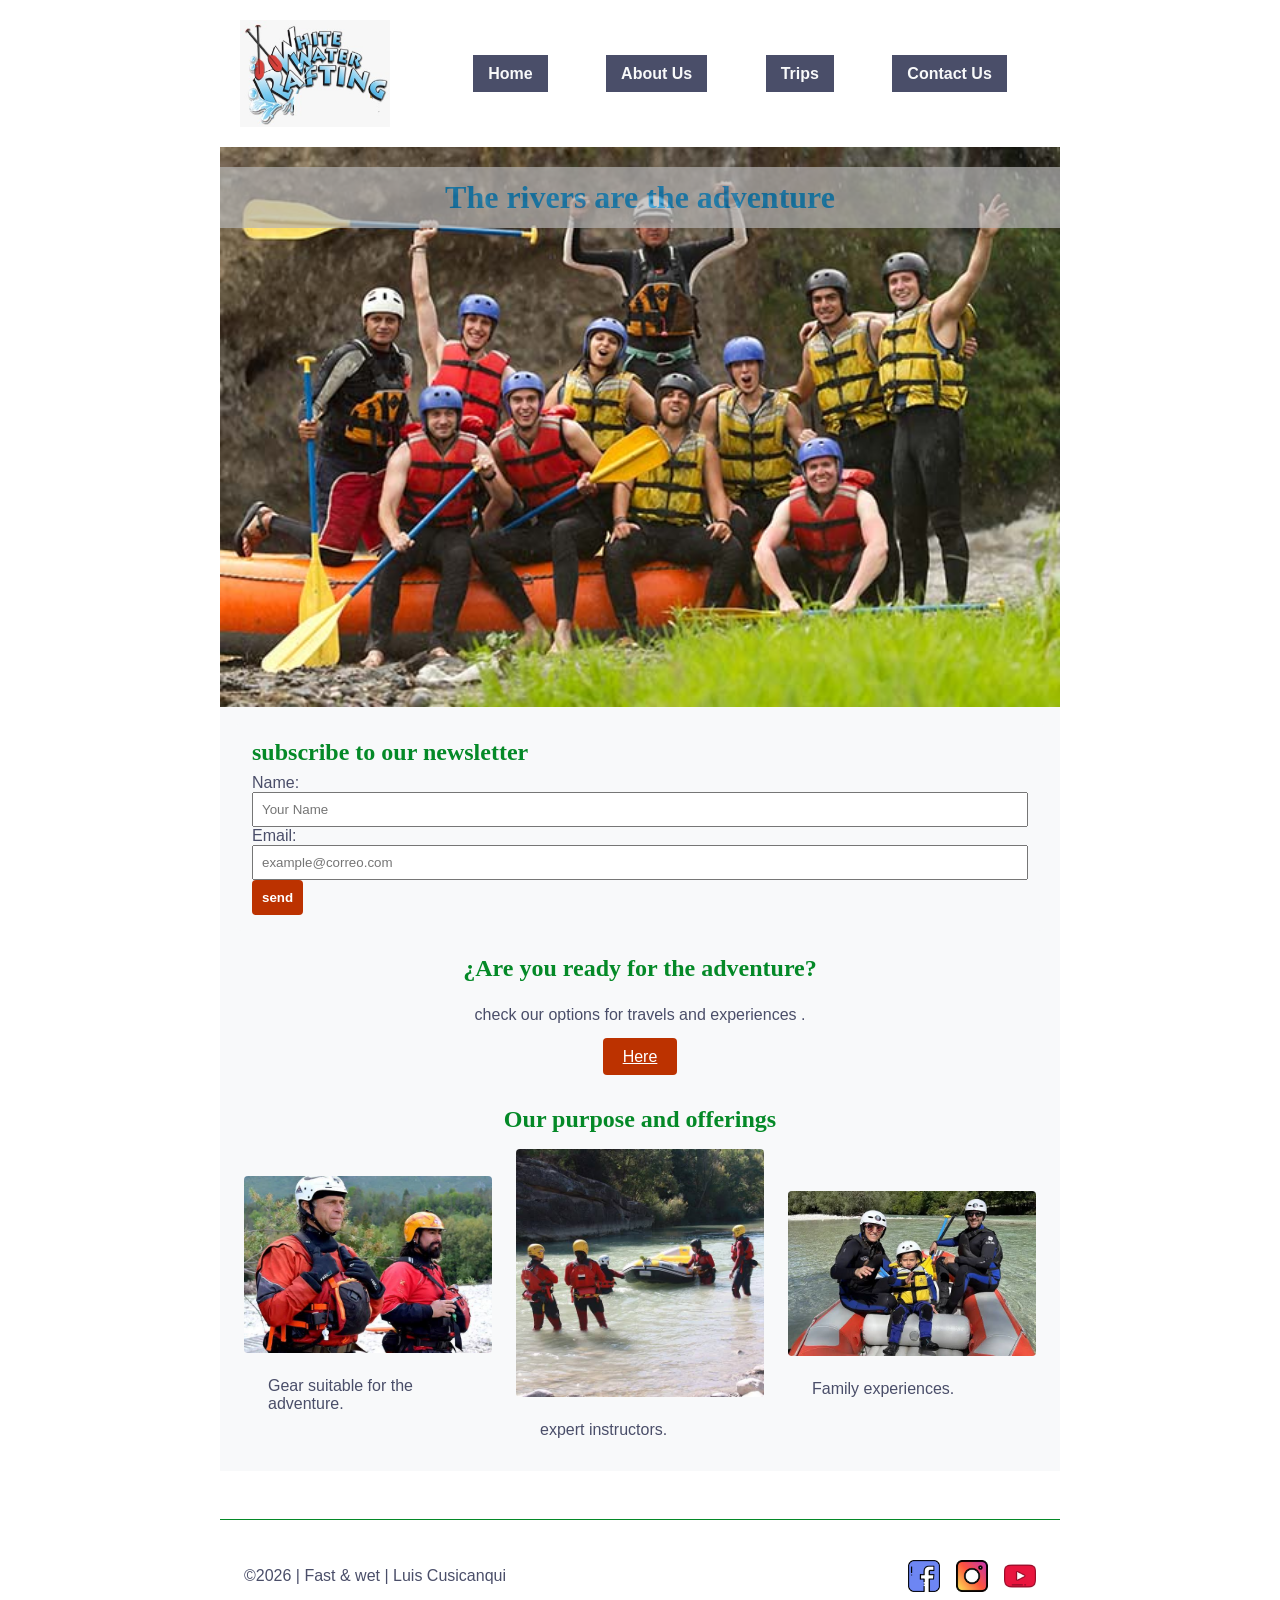
<file: wwr/index.html>
<!DOCTYPE html>
<html lang="en">

<head>
    <meta charset='utf-8'>
    <meta name='viewport' content='width=device-width, initial-scale=1'>
    <meta name="description"
      content=" this is going to be the home page for all here is a pictures and the options to get newsletter asking for the name and the Email address ">
    <meta name="author" content="Luis Rodrigo Cusicanqui">
    <title> index | Fast & Wet </title>
    <link rel="stylesheet" href="styles/rafting.css">
</head>

<body class="grid">
    <header>
        <img src="images/logo-about.jpeg" alt="logo about us">
        <nav>
            <ul>
                <li><a href="index.html">Home</a></li>
                <li><a href="about.html">About Us</a></li>
                <li><a href="trips.html">Trips</a></li>
                <li><a href="contact.html">Contact Us</a></li>
            </ul>
        </nav>
    </header>


    <main>
        <div class="hero">
            <img src="images/rafting-family.jpg" alt="people rafting">
            <h1>The rivers are the adventure</h1>
            <section class="contact-form">
                <h2>subscribe to our newsletter</h2>
                <form>
                    <label for="Name">Name:</label>
                    <input type="text" id="Name" name="Name" required placeholder="Your Name">

                    <label for="Email">Email:</label>
                    <input type="email" id="Email" name="Email" required
                      placeholder="example@correo.com">

                    <button type="submit">send</button>
                </form>
            </section>
            <section class="agents">
                <h2>¿Are you ready for the adventure?</h2>
                <p>check our options for travels and experiences .</p>
                <a href="trips.html"
                  style="background-color: var(--item-color); color: white; padding: 10px 20px; border-radius: 4px;">Here</a>
            </section>

            <section class="history">
                <h2>Our purpose and offerings</h2>
                <div class="history-grid">
                    <div>
                        <img src="images/gear.jpg" alt="gear for travel">
                        <p>Gear suitable for the adventure.</p>
                    </div>
                    <div>
                        <img src="images/trainer.jpg" alt="trainers">
                        <p>expert instructors.</p>
                    </div>
                    <div>
                        <img src="images/group-family.jpg" alt="small family">
                        <p>Family experiences.</p>
                    </div>
                </div>
            </section>
        </div>

    </main>


    <footer>
        <p>©2026 | Fast & wet | Luis Cusicanqui</p>
        <nav class="socialmedia">
            <a href="https://facebook.com">
                <img src="images/facebook.png" alt="Facebook Icon">
            </a>
            <a href="https://instagram.com">
                <img src="images/instagram.png" alt="Instagram Icon">
            </a>
            <a href="https://www.youtube.com/">
                <img src="images/youtube.png" alt="Youtube Icon">
            </a>
        </nav>

    </footer>

</body>

</html>
</file>
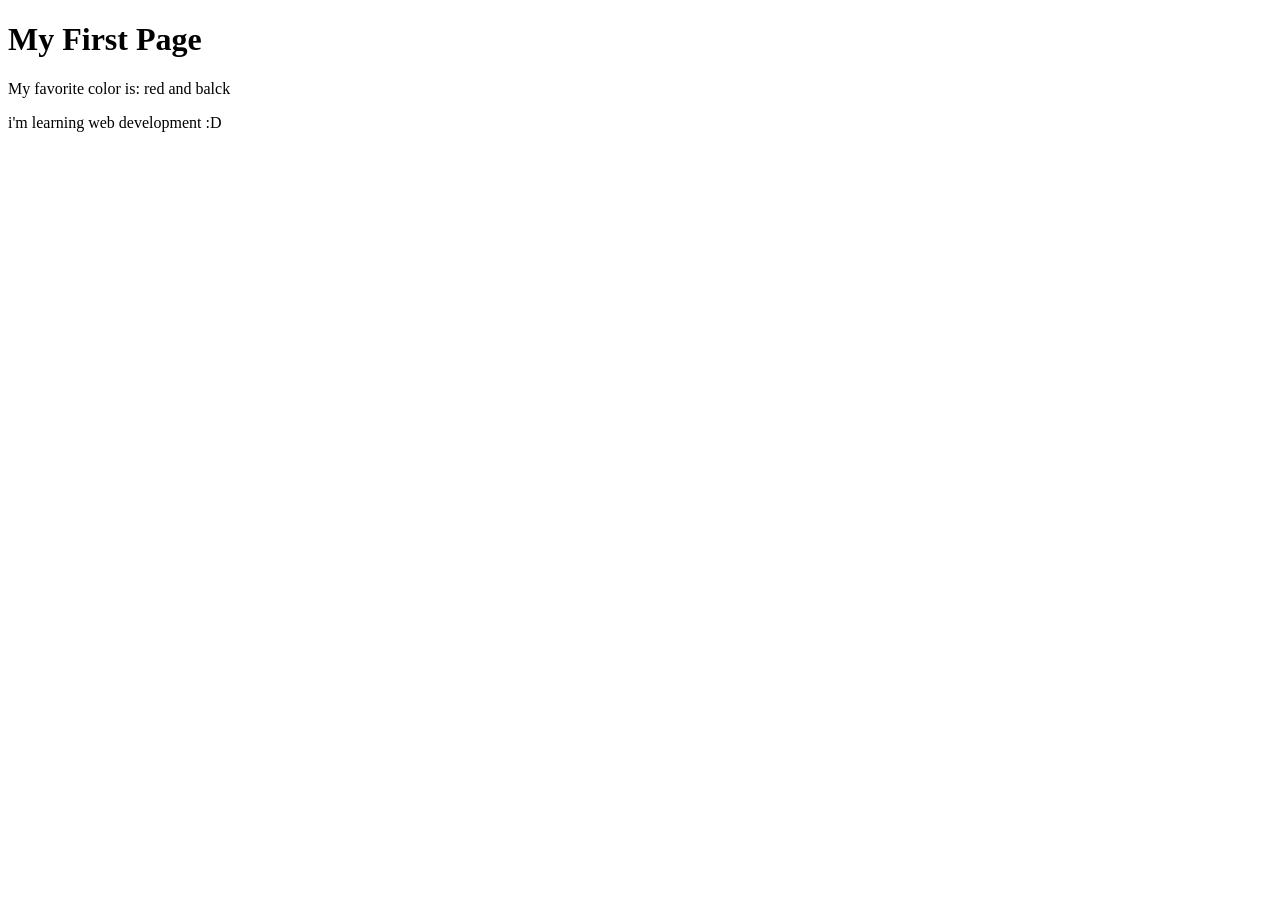
<file: week01/first-page.html>
<!DOCTYPE html>
<html lang="en">

<head>
    <meta charset="UTF-8">
    <meta name="viewport" content="width=device-width, initial-scale=1.0">
    <title>My First Page</title>
</head>

<body>
    <h1>My First Page</h1>
    <p>My favorite color is: red and balck </p>
    <p>i'm learning web development :D </p>

</body>

</html>
</file>
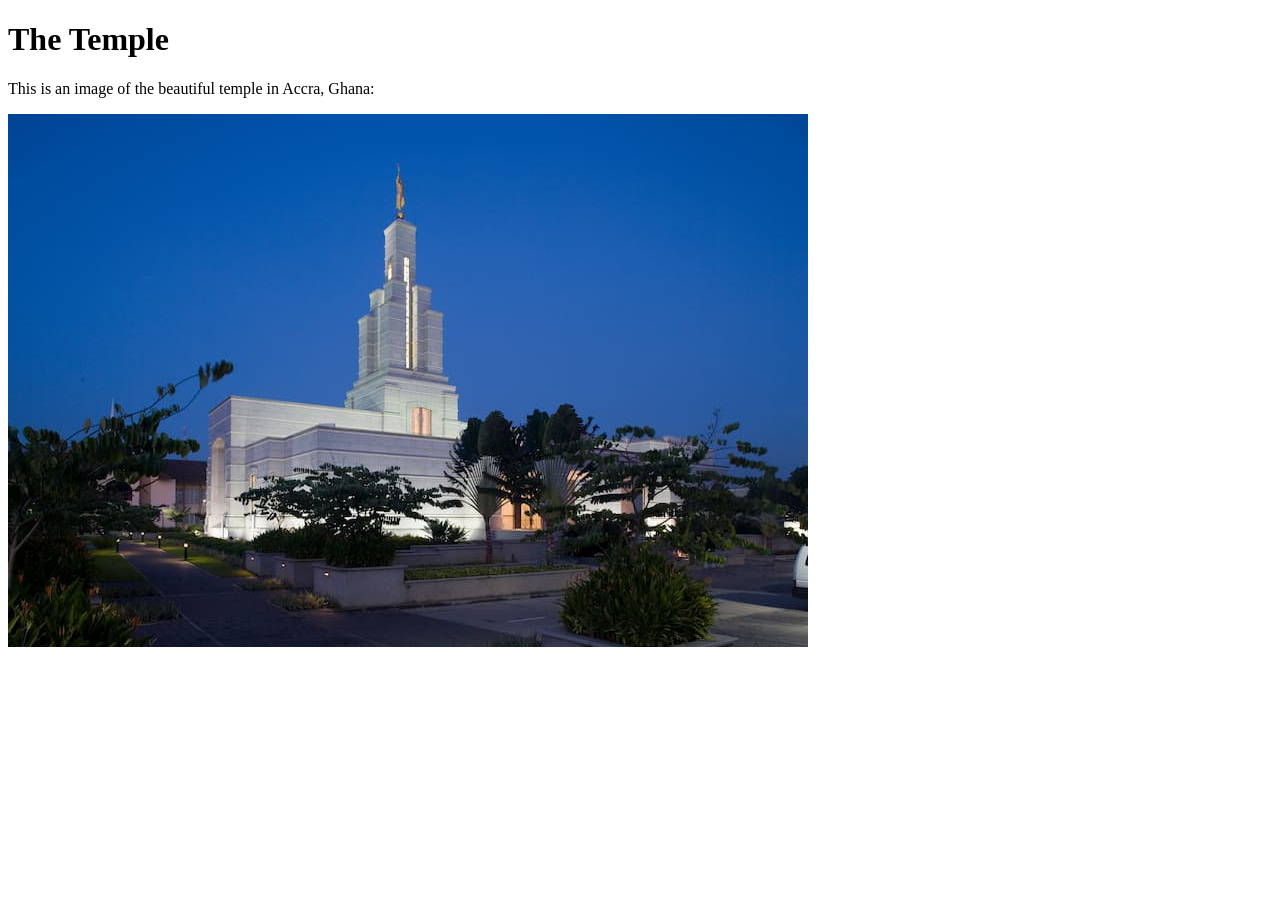
<file: week01/images-solution.html>
<!DOCTYPE html>
<html lang="en">

<head>
    <meta charset="UTF-8">
    <meta name="viewport" content="width=device-width, initial-scale=1.0">
    <title>Temple Image</title>
</head>

<body>
    <h1>The Temple</h1>
    <p>This is an image of the beautiful temple in Accra, Ghana:</p>
    <img src="images/temple-small.jpg" alt="The Accra Ghana Temple">

</body>

</html>
</file>
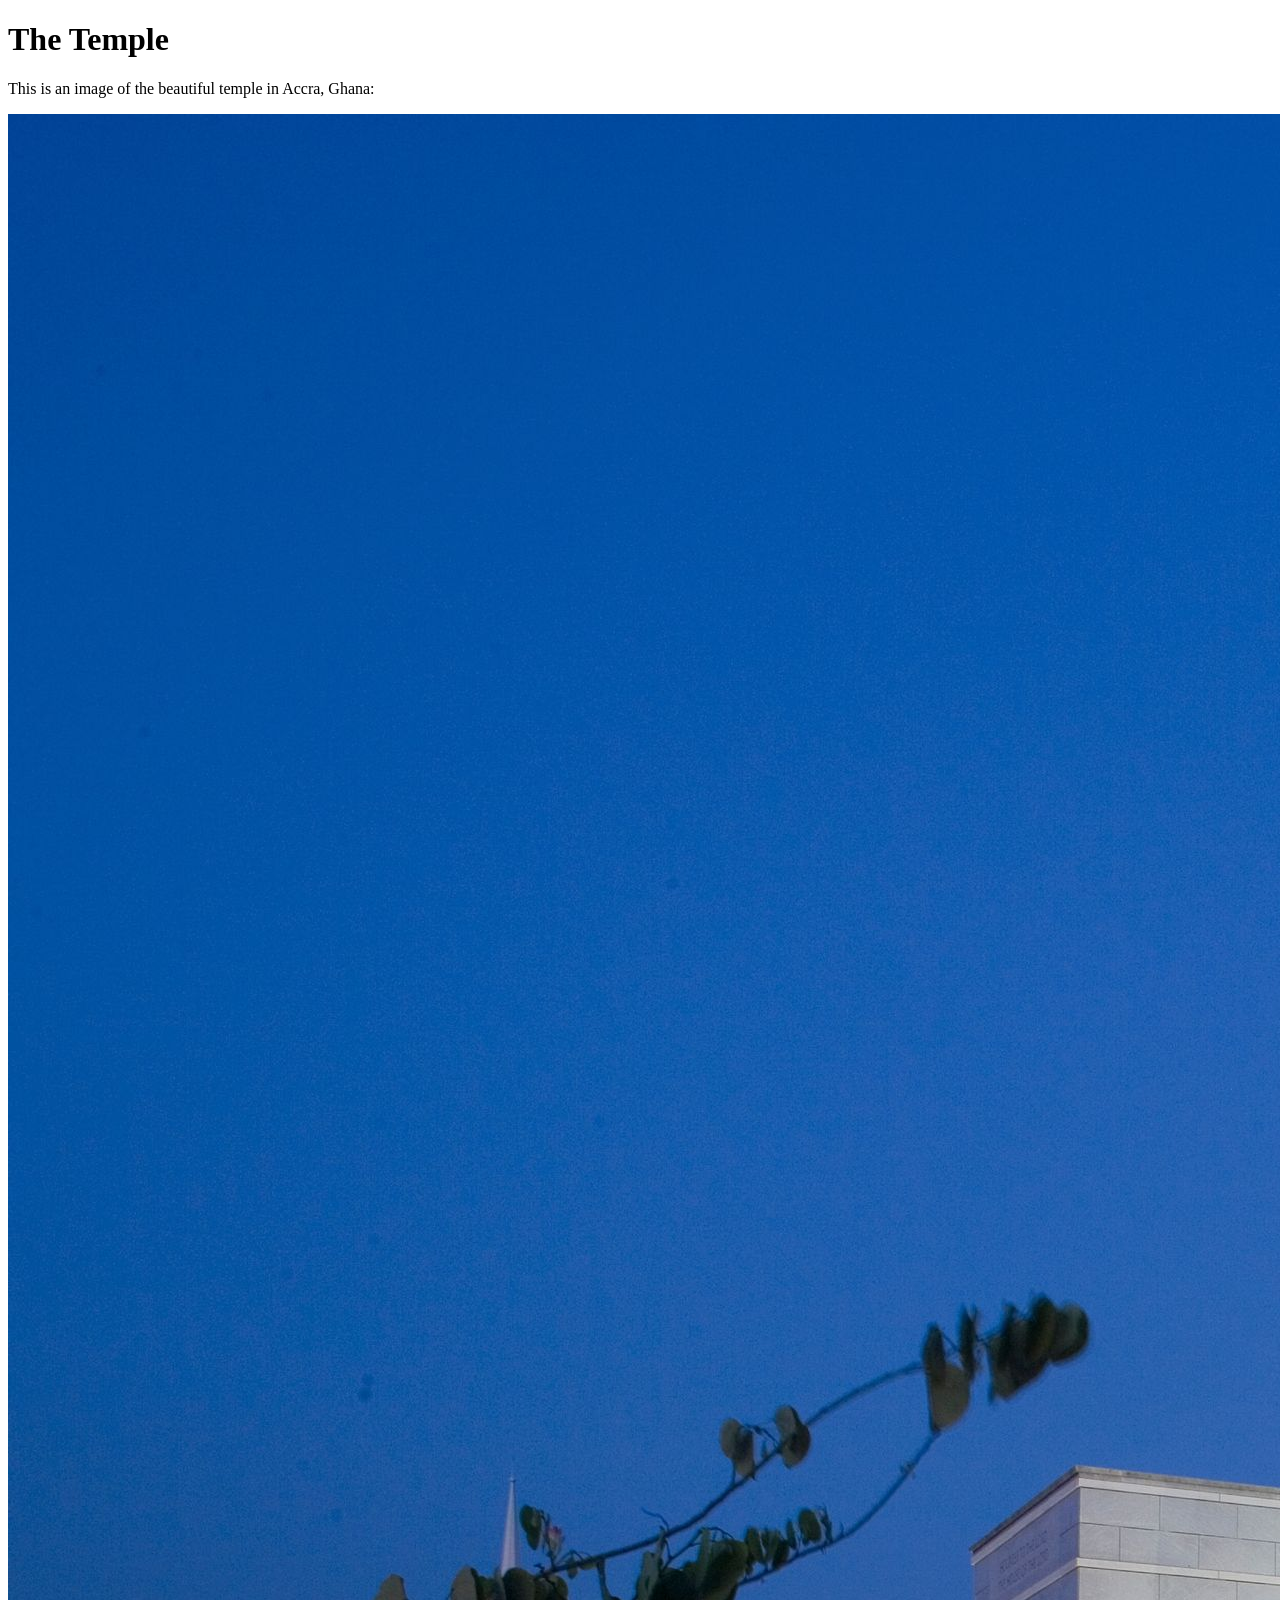
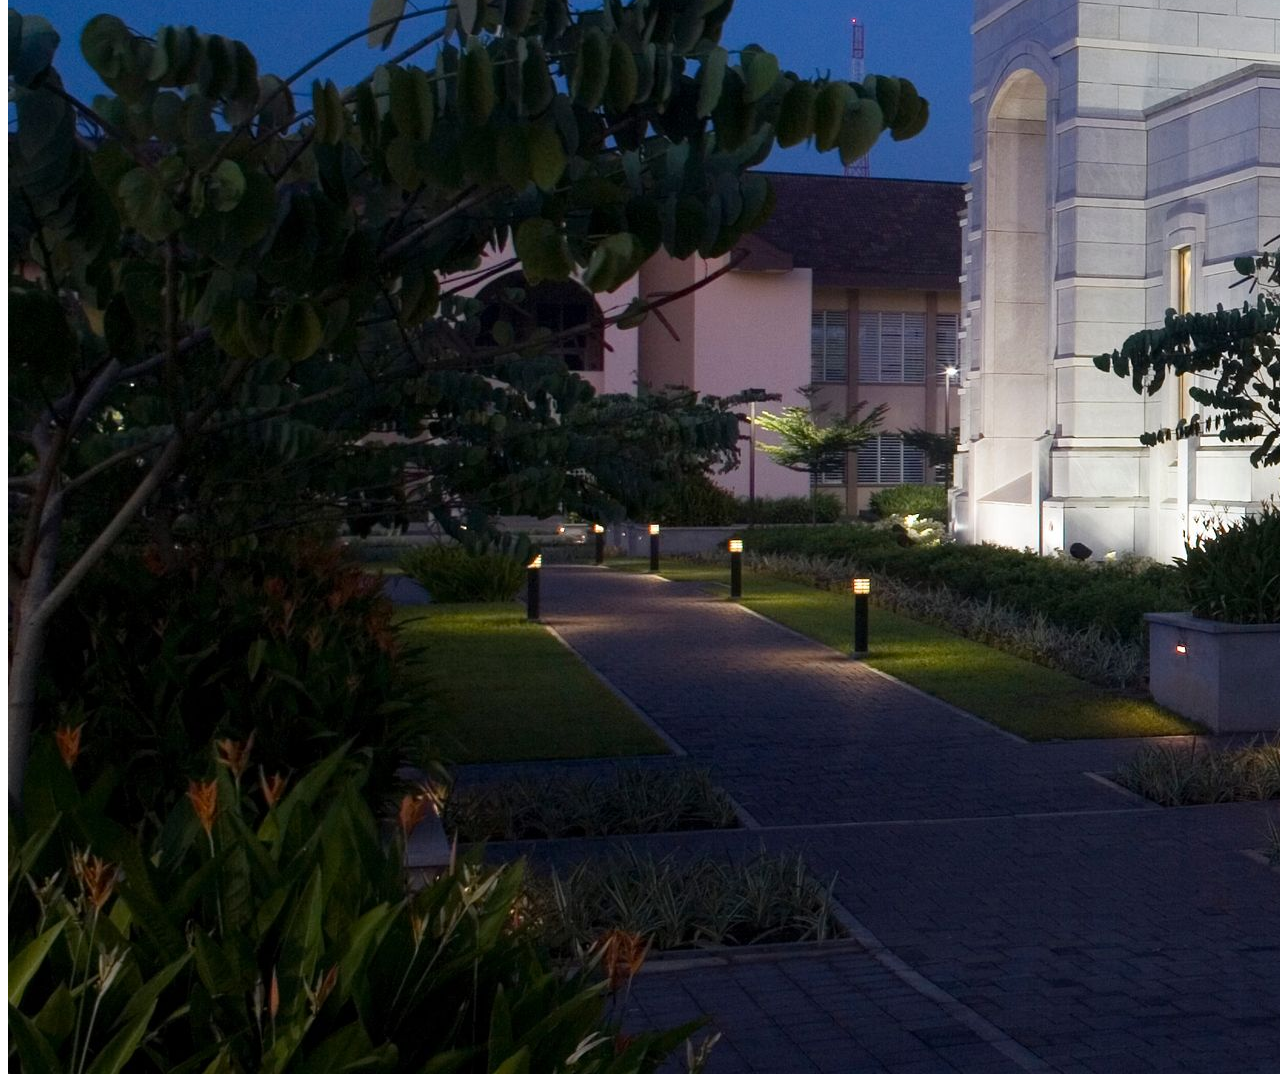
<file: week01/images.html>
<!DOCTYPE html>
<html lang="en">
<head>
    <meta charset="UTF-8">
    <meta name="viewport" content="width=device-width, initial-scale=1.0">
    <title>Temple Image</title>
</head>
<body>
    <h1>The Temple</h1>
    <p>This is an image of the beautiful temple in Accra, Ghana:</p>
    <img src="images/temple-large.jpeg" alt="The Accra Ghana Temple">
    
</body>
</html>
</file>
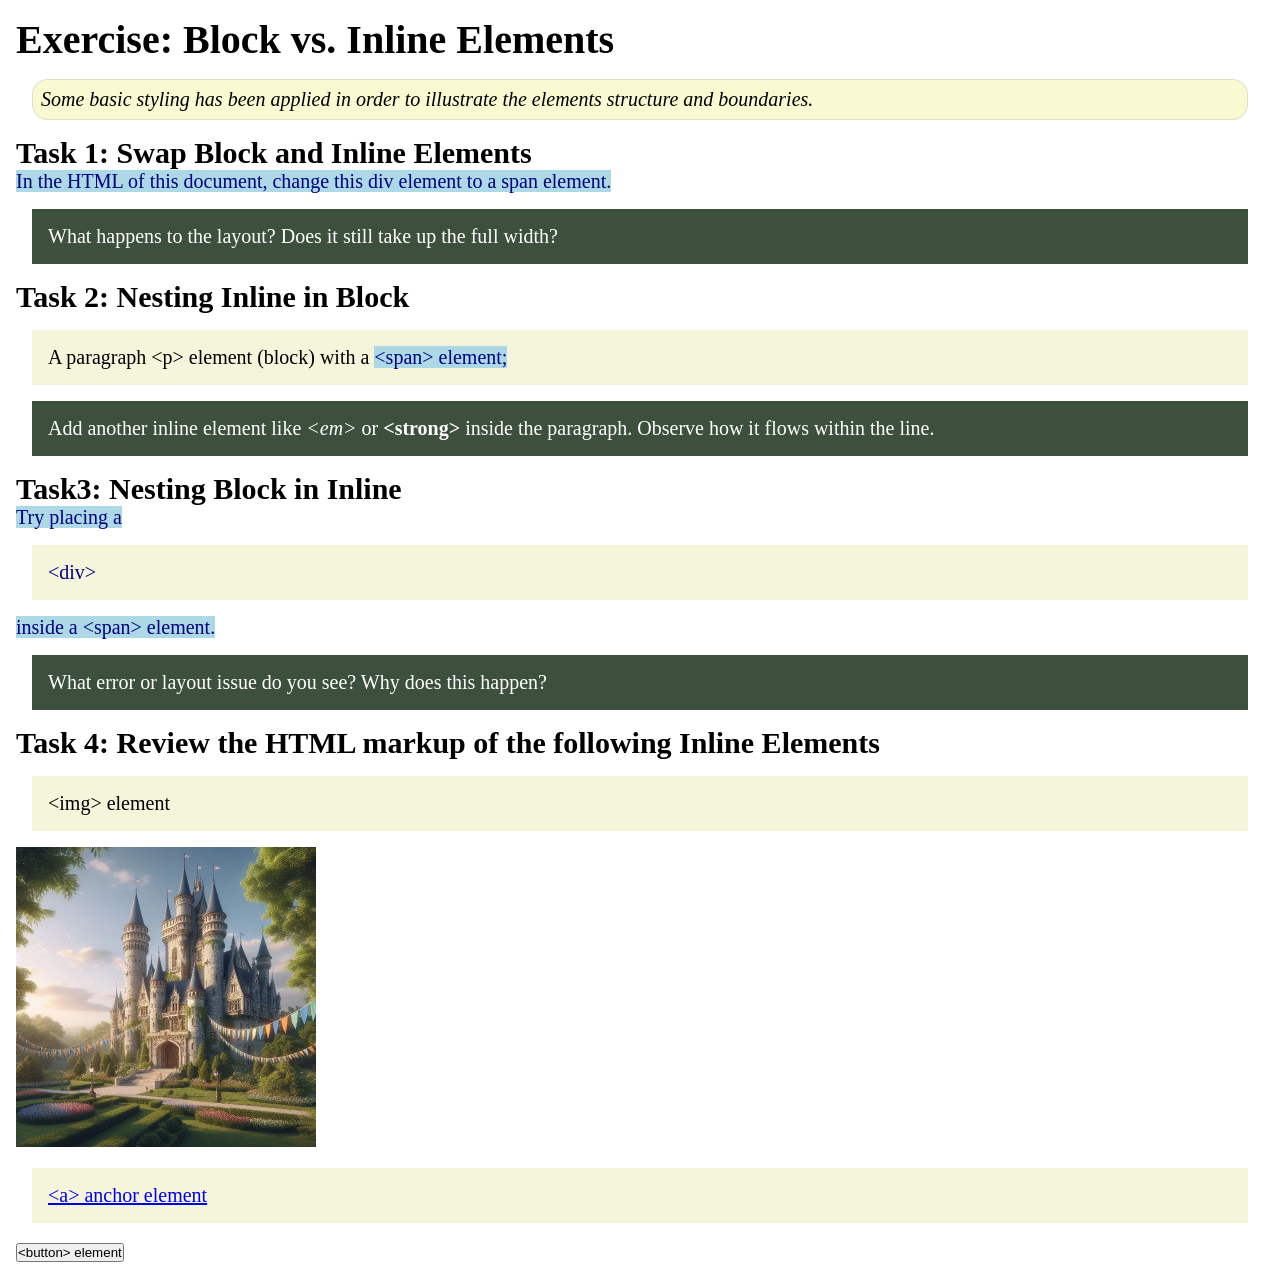
<file: week02/block-vs-inline.html>
<!DOCTYPE html>
<html lang="en">

<head>
    <meta charset="UTF-8">
    <meta name="viewport" content="width=device-width, initial-scale=1.0">
    <title>Exercise: Block vs. Inline Elements</title>
    <link rel="stylesheet" href="styles/block-vs-inline.css">
</head>

<body>
    <main>
        <h1>Exercise: Block vs. Inline Elements</h1>
        <p class="note">Some basic styling has been applied in order to illustrate the elements
            structure and
            boundaries.</p>

        <h2>Task 1: Swap Block and Inline Elements</h2>
        <span>In the HTML of this document, change this div element to a span element.</span>

        <p class="question">What happens to the layout? Does it still take up the full width?</p>

        <h2>Task 2: Nesting Inline in Block</h2>
        <p>A paragraph &lt;p&gt; element (block) with a <span>&lt;span&gt; element;</span></p>
        <p class="question">Add another inline element like <em>&lt;em&gt;</em> or
            <strong>&lt;strong&gt;</strong>
            inside the
            paragraph. Observe
            how it flows within the line.
        </p>

        <h2>Task3: Nesting Block in Inline</h2>
        <span>Try placing a <div>&lt;div&gt;</div> inside a &lt;span&gt; element.</span>
        <p class="question">What error or layout issue do you see? Why does this happen?</p>


        <h2>Task 4: Review the HTML markup of the following Inline Elements</h2>
        <div>&lt;img&gt; element</div>
        <img src="images/castle.webp" alt="placeholder image (images are inline)" width="300"
          height="300">
        <a href="https://churchofjesuschrist.org">
            <p>&lt;a&gt; anchor element</p>
        </a>
        <button type="button">&lt;button&gt; element</button>
    </main>
</body>

</html>
</file>
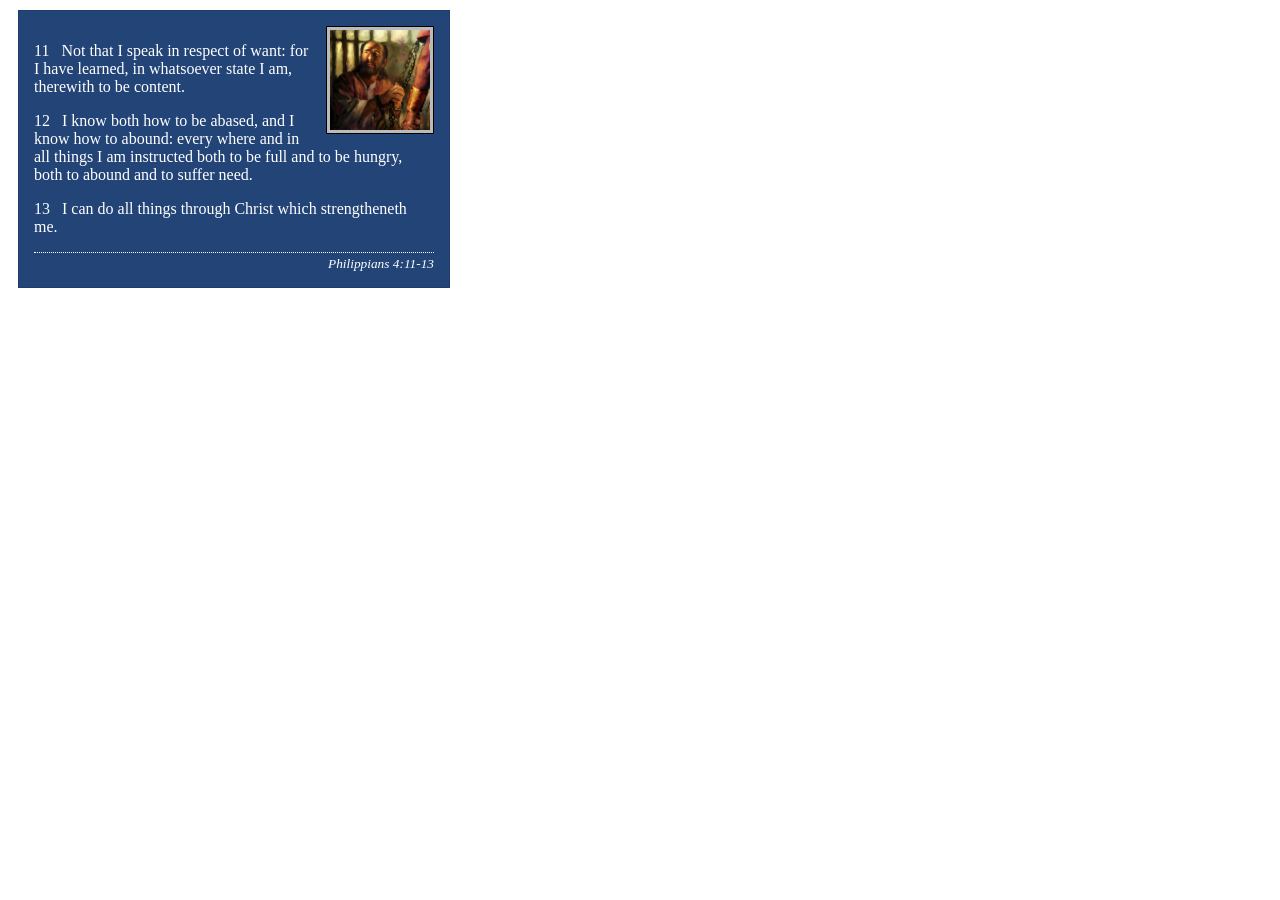
<file: week02/box-model-solution.html>
<!DOCTYPE html>
<html lang="en">
<head>
    <meta charset="UTF-8">
    <meta name="viewport" content="width=device-width, initial-scale=1.0">
    <title>Box Model Activity</title>
    <link rel="stylesheet" href="styles/box-model-solution.css">
</head>
<body>
    <main>
        <div class="callout">
            <img src="images/apostle-paul-imprisoned.webp" alt="Paul the Apostle - Imprisoned in Rome" width="200" height="200">
            <blockquote>
                <p>11 &nbsp; Not that I speak in respect of want: for I have learned, in whatsoever state I am, therewith to be content.</p>
                <p>12 &nbsp; I know both how to be abased, and I know how to abound: every where and in all things I am instructed both to be full and to be hungry, both to abound and to suffer need.</p>
                <p>13 &nbsp; I can do all things through Christ which strengtheneth me.</p>
            </blockquote>
            <cite>Philippians 4:11-13</cite>
        </div>
    </main>
</body>
</html>
</file>
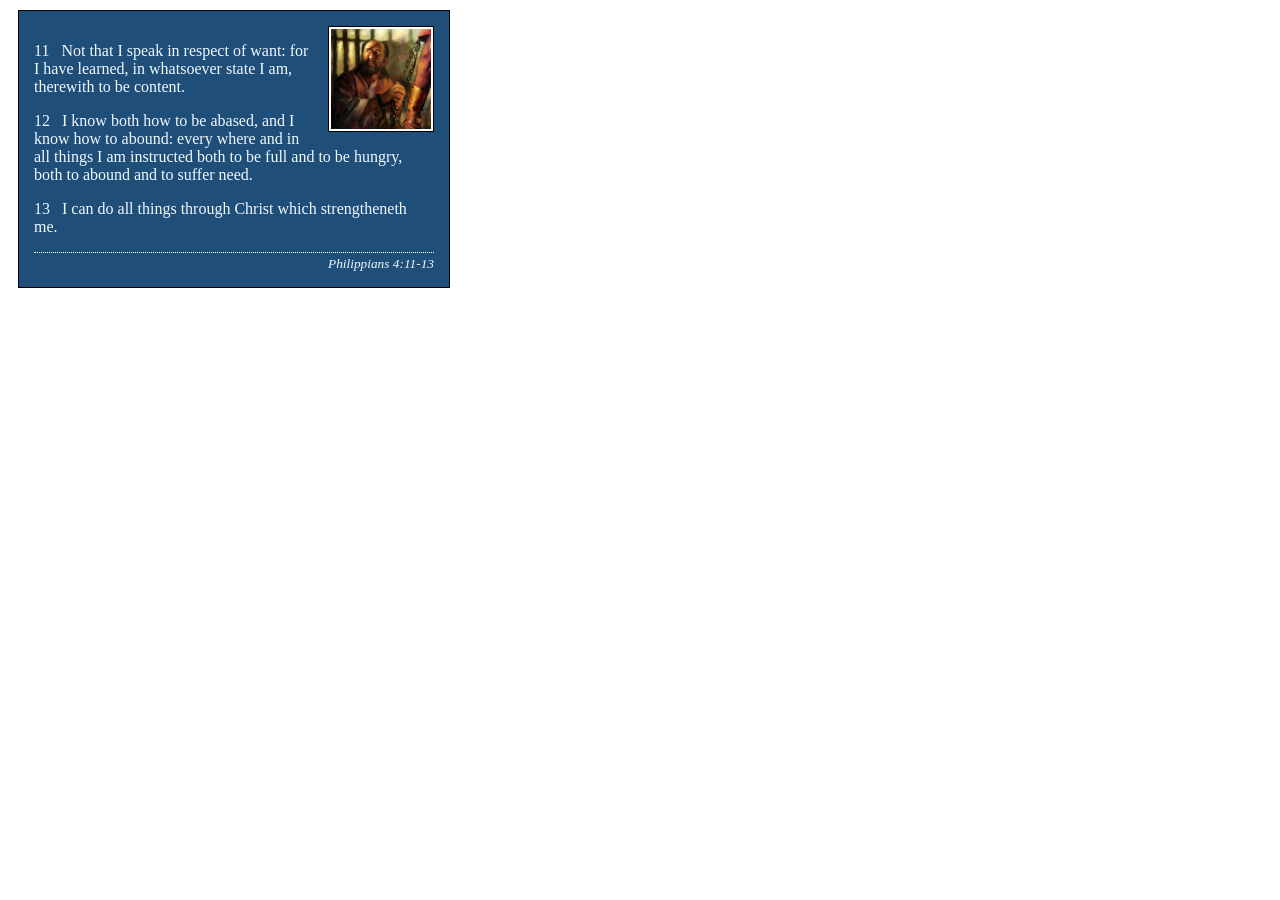
<file: week02/box-model.html>
<!DOCTYPE html>
<html lang="en">

<head>
    <meta charset="UTF-8">
    <meta name="viewport" content="width=device-width, initial-scale=1.0">
    <title>Box Model Activity</title>
    <link rel="stylesheet" href="styles/box-model.css">
</head>

<body>
    <main>
        <div class="callout">
            <img src="images/apostle-paul-imprisoned.webp"
              alt="Paul the Apostle - Imprisoned in Rome" width="200" height="200">
            <blockquote>
                <p>11 &nbsp; Not that I speak in respect of want: for I have learned, in whatsoever
                    state I am, therewith to be content.</p>
                <p>12 &nbsp; I know both how to be abased, and I know how to abound: every where and
                    in all things I am instructed both to be full and to be hungry, both to abound
                    and to suffer need.</p>
                <p>13 &nbsp; I can do all things through Christ which strengtheneth me.</p>
            </blockquote>
            <cite>Philippians 4:11-13</cite>
        </div>
    </main>
</body>

</html>
</file>
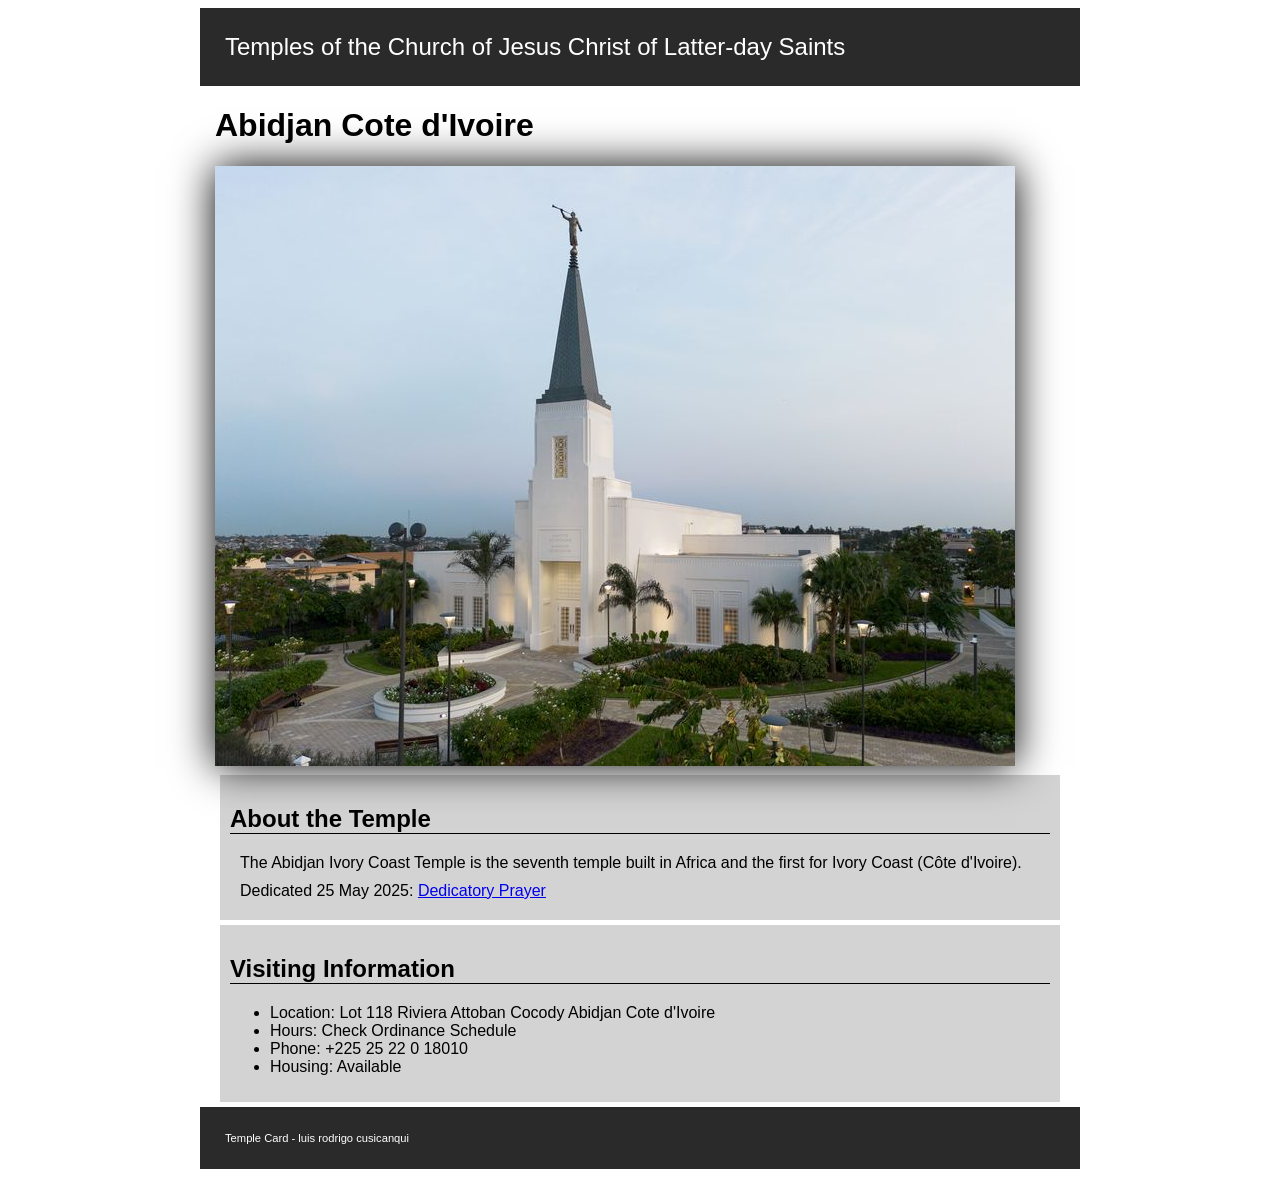
<file: week02/temple.html>
<!DOCTYPE html>
<html lang="en">

<head>
    <meta charset="UTF-8">
    <meta name="viewport" content="width=device-width, initial-scale=1.0">
    <title>Temple Card - Abidjan Cote d'Ivoire</title>
    <link rel="stylesheet" href="styles/temple.css">

</head>

<body>
    <header>
        <p>Temples of the Church of Jesus Christ of Latter-day Saints</p>
    </header>
    <main>
        <h1>Abidjan Cote d'Ivoire</h1>
        <picture>
            <img src="images/abidjan-ivory-coast.jpeg" alt="Abidjan Cote d'Ivoire Temple">
        </picture>
        <section>
            <h2>About the Temple</h2>
            <p>The Abidjan Ivory Coast Temple is the seventh temple built in Africa and the first
                for Ivory Coast (Côte
                d'Ivoire).</p>
            <p>Dedicated 25 May 2025: <a
                  href="https://www.churchofjesuschrist.org/temples/dedicatory-prayer/abidjan-ivory-coast-temple/2025-05-25?lang=eng"
                  target="_blank" rel="noopener noreferrer">Dedicatory Prayer</a></p>
        </section>
        <section>
            <h2>Visiting Information</h2>
            <ul>
                <li>Location: Lot 118 Riviera Attoban Cocody Abidjan Cote d'Ivoire</li>
                <li>Hours: Check Ordinance Schedule</li>
                <li>Phone: +225 25 22 0 18010</li>
                <li>Housing: Available</li>
            </ul>
        </section>
    </main>
    <footer>
        <p>Temple Card - luis rodrigo cusicanqui</p>
    </footer>
</body>

</html>
</file>
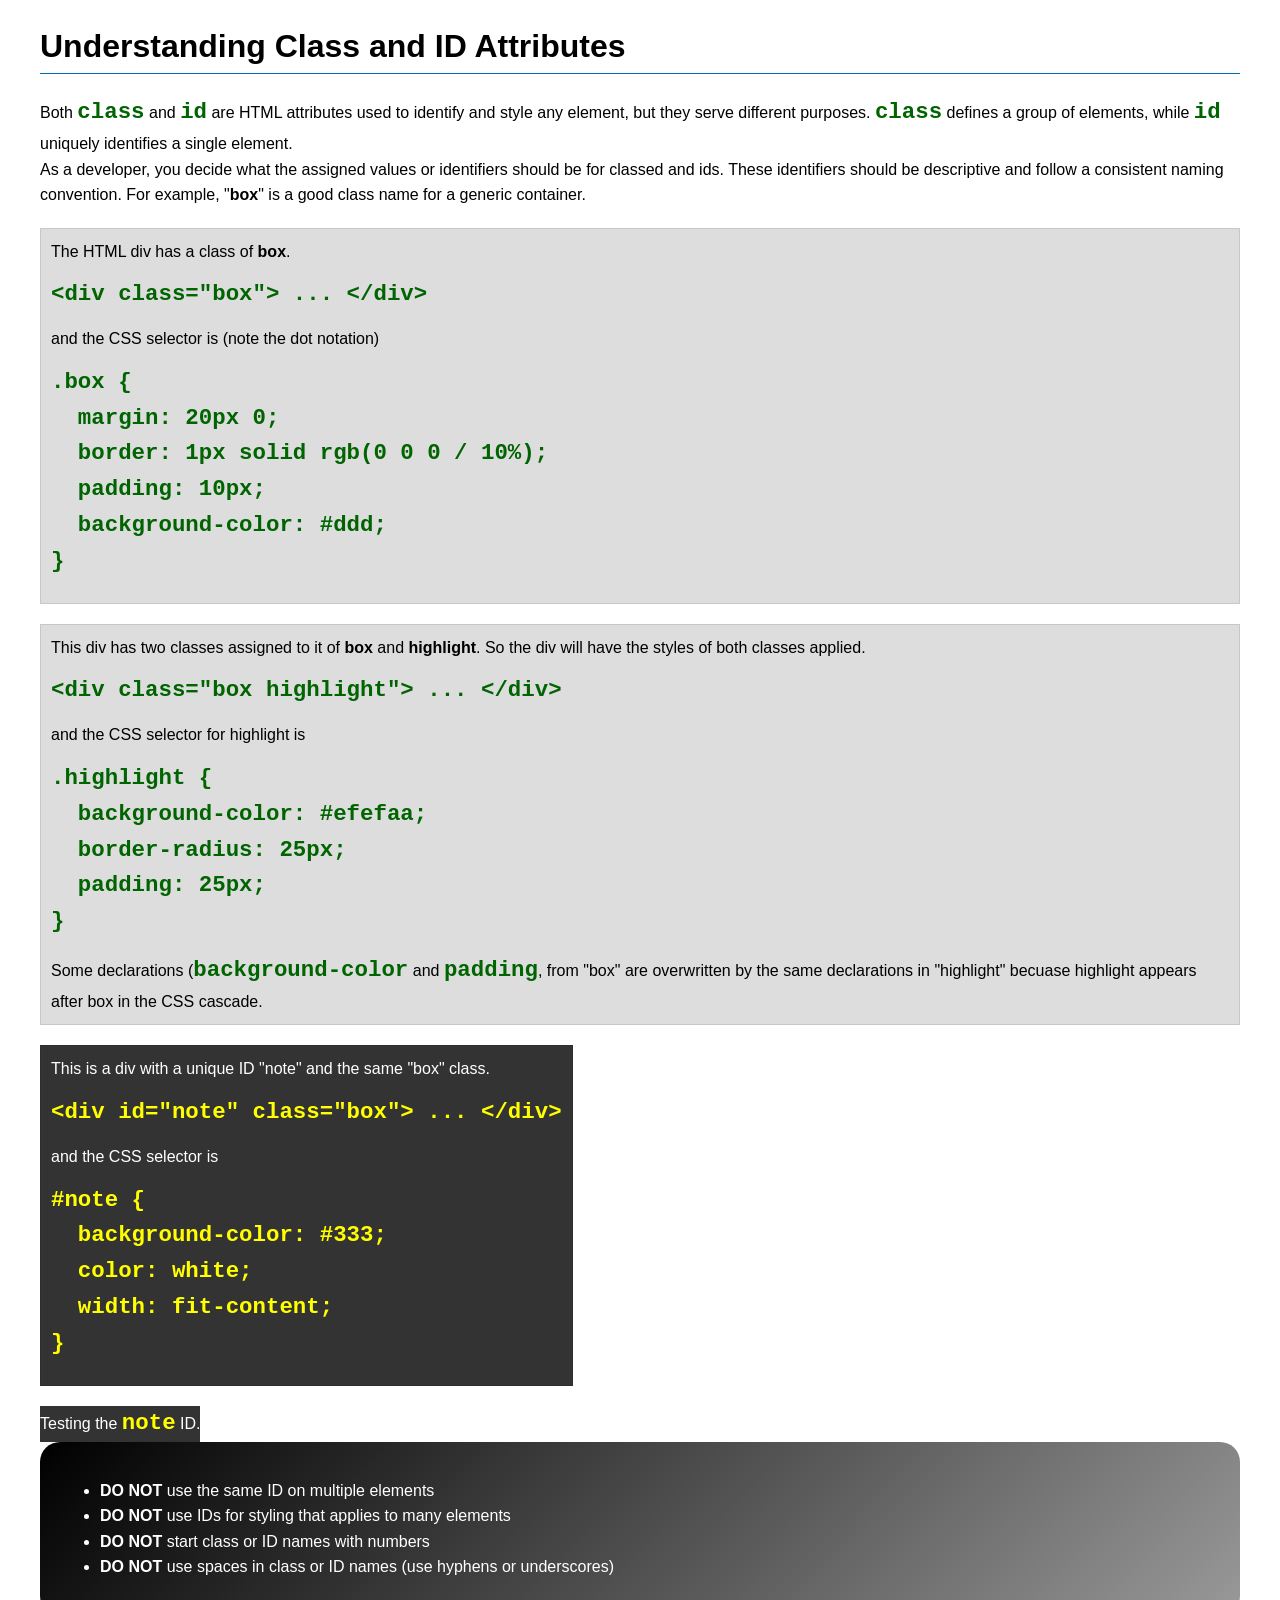
<file: week03/class-and-id.html>
<!DOCTYPE html>
<html lang="en">

<head>
    <meta charset="UTF-8">
    <meta name="viewport" content="width=device-width, initial-scale=1.0">
    <title>Class vs ID Attributes</title>
    <link rel="stylesheet" href="styles/class-and-id.css">
</head>

<body>
    <h1>Understanding Class and ID Attributes</h1>
    <p>Both <code>class</code> and <code>id</code> are HTML attributes used to identify and style
        any element, but they
        serve different purposes. <code>class</code> defines a group of elements, while
        <code>id</code> uniquely
        identifies a single element.
    </p>
    <p>As a developer, you decide what the assigned values or identifiers should be for classed and
        ids. These
        identifiers should be
        descriptive and follow a consistent naming convention. For example, "<strong>box</strong>"
        is a good class name
        for a generic container.</p>
    <div class="box">
        <p>The HTML div has a class of <strong>box</strong>.</p>
        <pre><code class="html">&lt;div class="box"&gt; ... &lt;/div&gt;</code></pre>
        and the CSS selector is (note the dot notation)
        <pre><code class="css">.box {
  margin: 20px 0;
  border: 1px solid rgb(0 0 0 / 10%);
  padding: 10px;
  background-color: #ddd; 
}</code></pre>
    </div>

    <div class="box">
        <p>This div has two classes assigned to it of <strong>box</strong> and
            <strong>highlight</strong>. So the div
            will have the styles of both classes applied.
        </p>
        <pre><code class="html">&lt;div class="box highlight"&gt; ... &lt;/div&gt;</code></pre>
        and the CSS selector for highlight is
        <pre><code class="css">.highlight {
  background-color: #efefaa;
  border-radius: 25px;
  padding: 25px;
}</code></pre>
        <p>Some declarations (<code>background-color</code> and <code>padding</code>, from "box" are
            overwritten by the same declarations in "highlight" becuase highlight appears after box
            in the CSS cascade.</p>
    </div>

    <div id="note" class="box">
        <p>This is a div with a unique ID "note" and the same "box" class.</p>
        <pre><code class="html">&lt;div id="note" class="box"&gt; ... &lt;/div&gt;</code></pre>
        and the CSS selector is
        <pre><code class="css">#note {
  background-color: #333;
  color: white;
  width: fit-content;
}</code></pre>
    </div>

    <div id="note">
        <p>Testing the <code>note</code> ID.</p>
    </div>

    <section id="best-practice">
        <ul>
            <li><strong>DO NOT</strong> use the same ID on multiple elements</li>
            <li><strong>DO NOT</strong> use IDs for styling that applies to many elements</li>
            <li><strong>DO NOT</strong> start class or ID names with numbers</li>
            <li><strong>DO NOT</strong> use spaces in class or ID names (use hyphens or underscores)
            </li>
        </ul>
    </section>


</body>

</html>
</file>
<file: wwr/styles/rafting.css>
:root {
    --primary-color: #0585ca;
    --secondary-color: #048927;
    --item-color: #bc3200;
    --text-color: #4A4E69;
    --backgroumd-color: #F8F9FA;
    --heading-font: "Times New Roman", "Georgia", serif;
    --body-font: Arial, Helvetica, sans-serif;
}

* {
    margin: 0;
    padding: 0;
    box-sizing: border-box;
}

body {
    font-family: var(--body-font);
    color: var(--text-color);
}

header,
main,
footer {
    width: 840px;
    margin: 0 auto;
}

header {
    display: grid;
    grid-template-columns: 200px 1fr;
    align-items: center;

}

header img {
    width: 150px;
    height: auto;
    margin: 10%;
}

nav ul {
    display: flex;
    justify-content: space-around;
    list-style-type: none;
    margin: 0;
    padding: 0;

}

nav li a {
    text-decoration: none;
    padding: 10px 15px;
    font-weight: bold;
    color: var(--backgroumd-color);
    background-color: #4A4E69;
}

h1,
h2 {
    font-family: var(--heading-font);
    color: var(--secondary-color);
}

nav,
p,
section,
article {
    margin: 16px;
    padding: 8px;
}

h1 {
    /* position: absolute;
        top: 20px;
        width: 100%;
        padding: 16px;
        text-align: center;*/
    opacity: 0.7;
    background-color: rgb(182, 181, 181);
    color: var(--primary-color);
}

footer {
    display: flex;
    align-items: center;
    justify-content: space-between;
    padding: 1rem 0;
    margin-top: 2rem;
    border-top: 1px solid var(--secondary-color);
}

/*selectors*/
.grid {
    display: grid;
    align-items: center;
}

.socialmedia {
    display: flex;
    gap: 1rem;
}

.socialmedia a {
    text-decoration: none;

}

.socialmedia img {
    width: 32px;
    height: 32px;
    display: block;
}

.hero {
    position: relative;
    background-color: var(--backgroumd-color);
}

.hero img {
    display: block;
    width: 100%;
    height: auto;
}

.hero h1 {
    position: absolute;
    top: 20px;
    width: 100%;
    margin: 0;
    padding: 12px;
    text-align: center;
}

.hero article img {
    float: right;
    width: 125px;
    height: auto;
    margin-left: 15px;
    border: 2px solid var(--item-color);
    box-shadow: 2px 5px darkcyan;
}

.hero article {
    position: absolute;
    top: 90px;
    left: 40px;
    right: 40px;
    color: var(--text-color);
    background-color: var(--backgroumd-color);
    padding: 20px;
    border-radius: 5px;
}

.history-grid {
    display: grid;
    grid-template-columns: 1fr 1fr 1fr;
    gap: 1.5rem;
    align-items: center;
}

.history h2 {
    text-align: center;
    margin-bottom: 1rem;
}

.history-grid img {
    width: 100%;
    height: auto;
    border-radius: 4px;
}

.adventures h2 {
    text-align: center;
    margin-bottom: 1rem;
}

.adventure-gallery {
    display: flex;
    justify-content: space-between;
    gap: 12px;
}

.adventure-gallery figure {
    margin: 0;
    text-align: center;
    flex: 1;
}

.adventure-gallery img {
    width: 100%;
    height: 120px;
    object-fit: cover;
    border-radius: 4px;
}

.adventure-gallery figcaption {
    font-size: 0.85rem;
    margin-top: 6px;
    color: var(--secondary-color);
}

.agents {
    text-align: center;
    margin-bottom: 1.5rem;
}

/*quiz contact us */
.company-info {
    text-align: center;
    margin-bottom: 1.5rem;
}

.contact-section {
    display: grid;
    grid-template-columns: 1fr 1fr;
    align-items: start;
    margin-bottom: 2rem;
}

.map-container iframe {
    width: 100%;
    height: 400px;
    border: none;
}

.contact-form {
    background-color: var(--backgroumd-color);
    padding: 1rem;
    border-radius: 5px;
    display: flex;
    flex-direction: column;
    gap: 0.5rem;
}

.contact-form input[type="text"],
.contact-form input[type="email"],
.contact-form textarea {
    width: 100%;
    padding: 8px;
    font-family: var(--body-font);
}

.contact-form fieldset {
    padding: 10px;
    display: flex;
    flex-direction: column;
}

.contact-form fieldset label,
.checkbox-group {
    display: flex;
    align-items: center;
}

.contact-form button[type="submit"] {
    background-color: var(--item-color);
    color: #ffffff;
    font-weight: bold;
    padding: 10px;
    border: none;
    border-radius: 4px;
}

.agents-gallery {
    display: flex;
    justify-content: space-between;
    gap: 12px;
}

.agents-gallery figure {
    margin: 0;
    text-align: center;
    flex: 1;
}

.agents-gallery img {
    width: 120px;
    height: 140px;
    object-fit: cover;
    border-radius: 4px;

}

.agents-gallery figcaption {
    font-size: 1rem;
    margin-top: 6px;
    color: var(--secondary-color);

}

.table-ex {
    width: 100%;
    margin: 20px 0;
    font-family: var(--body-font);
}

.table-ex th {
    background-color: var(--primary-color);
    color: #ffffff;
    padding: 12px;
    text-align: left;
    font-family: var(--heading-font);
}

.table-ex td {
    padding: 10px 12px;
    border-bottom: 1px solid var(--secondary-color);
    color: var(--text-color);
}
</file>
<file: week02/styles/block-vs-inline.css>
* {
    margin: 0;
    padding: 0;
}

body {
    font-size: 20px;
    margin: 1rem;
}

p,
div {
    background-color: beige;
    margin: 1rem;
    padding: 1rem;
}

span {
    color: navy;
    background-color: lightblue;
}

code {
    margin: 0;
    padding: 0;
    color: green;
    font-size: 1.2rem;
}

.note {
    font-style: italic;
    background-color: lightgoldenrodyellow;
    border-radius: 1rem;
    border: 1px solid rgb(0 0 0 / 10%);
    margin: 1rem;
    padding: .5rem;
}

.question {
    background-color: #3d503d;
    color: #fff;
}
</file>
<file: week02/styles/box-model-solution.css>
.callout {
    max-width: 400px;
    margin: 10px;
    border: 1px solid rgba(0, 0, 0, .1);
    padding: 15px;
    background-color: #247;
    color: #fff;
}

.callout img {
    float: right;
    margin: 0 0 10px 15px;
    border: 1px solid #000;
    padding: 3px;
    background-color: #bbb;
    width: 100px;
    height: auto;

}

blockquote {
    margin: 0;
}

cite {
    display: block;
    border-top: 1px dotted #fff;
    padding-top: 3px;
    text-align: right;
    font-size: smaller;
}
</file>
<file: week02/styles/box-model.css>
.callout {
    max-width: 400px;
    margin: 10px;
    border: 1px solid rgba(0, 0, 0, 1);
    padding: 15px;
    background-color: #1F4E79;
    color: aliceblue;

}

.callout img {
    float: right;
    margin: 0 0 10px 15px;
    border: 1px solid black;
    padding: 2px;
    background-color: white;
    width: 100px;
    height: auto;
}

blockquote {
    margin: 0;
}

cite {
    display: block;
    border-top: 1px dotted white;
    padding-top: 3px;
    text-align: right;
    font-size: smaller;
}
</file>
<file: week02/styles/temple.css>
body {
    font-family: Arial, Helvetica, sans-serif;
}

header,
footer {
    background-color: #2A2A2A;
    color: white;
    padding: 15px;
}

header {
    font-size: 1.5rem;
}

footer {
    font-size: 0.7rem;
}

section {
    background-color: lightgray;
    padding: 10px;
    margin: 5px;

}

main,
header,
footer {
    margin: auto;
    max-width: 850px;

}

h2 {
    border-bottom: 1px solid black;
}

picture img {
    box-shadow: 0 0 40px;
    margin: auto;
    max-width: 100%;
    height: auto;

}

p {
    margin: 10px;
}
</file>
<file: week03/styles/class-and-id.css>
body {
    font-family: Arial, sans-serif;
    line-height: 1.6;
    margin: 0;
    padding: 0 40px;
}

h1 {
    border-bottom: 1px solid rgb(0 110 182);
    padding-bottom: 0;
}



p {
    margin: 0;
}

code {
    color: darkgreen;
    font-weight: 700;
    font-size: 1.4rem;
}

/* Class examples - can be reused */

.box {
    margin: 20px 0;
    border: 1px solid rgb(0 0 0 / 10%);
    padding: 10px;
    background-color: #ddd; /* this is shorthand for #dddddd */
}

.highlight {
    background-color: #efefaa;
    border-radius: 25px;
    padding: 25px;
}

/* ID examples - should be unique */

#note {
    background-color: #333;
    color: white;
    width: fit-content;
}

#note code {
    color: yellow;
}

#best-practice {
    background: linear-gradient(135deg, #000 0%, #999 100%);
    color: white;
    border-radius: 20px;
    padding: 20px
}
</file>
